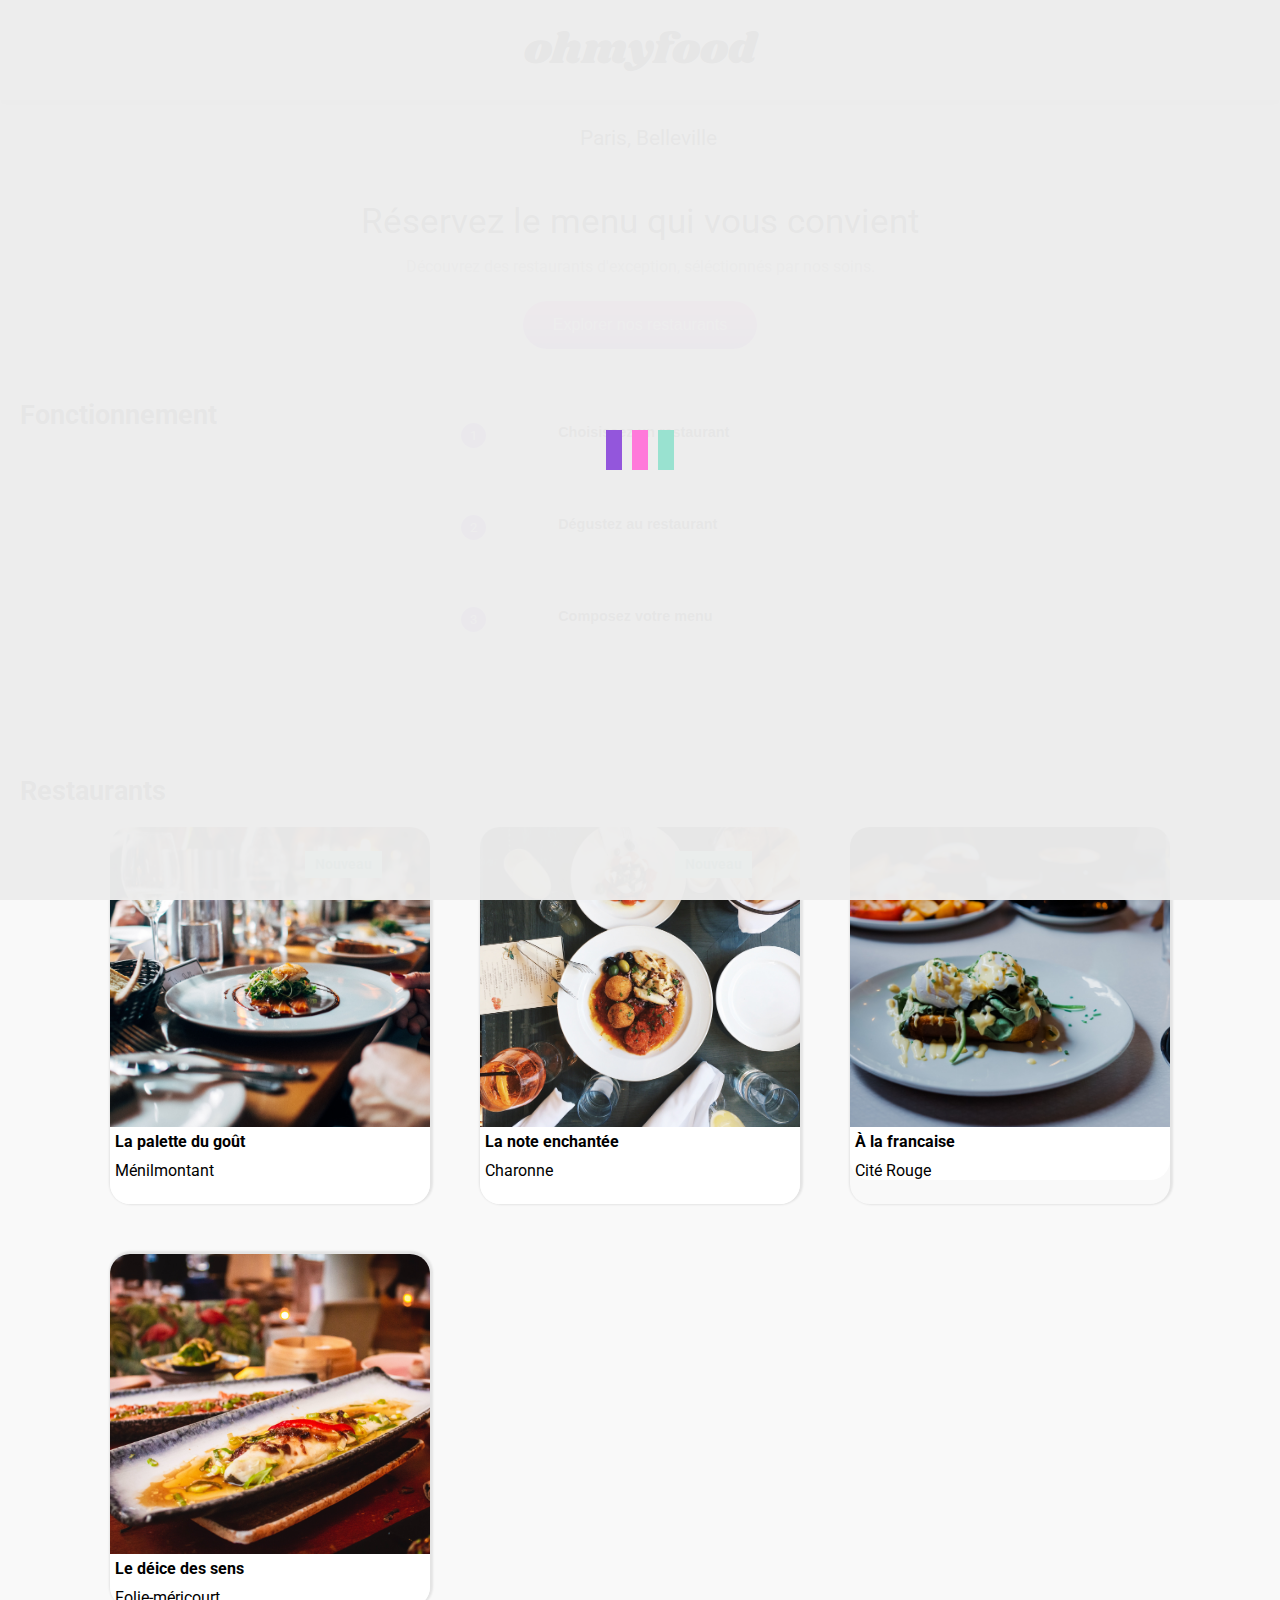
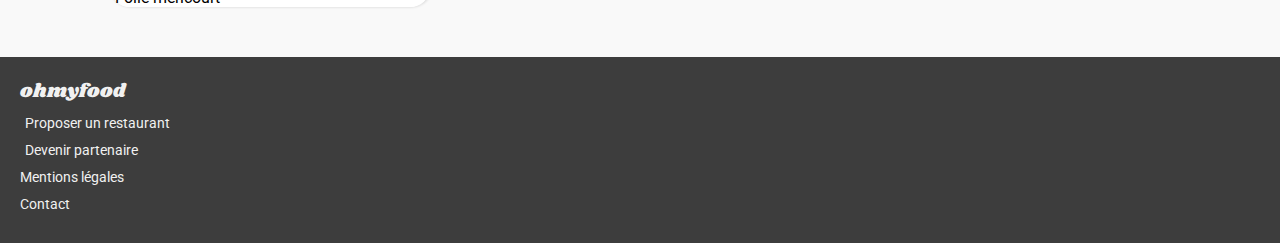
<file: index.html>
<!DOCTYPE html>
<html lang="fr">

<head>
    <meta charset="UTF-8">
    <meta http-equiv="X-UA-Compatible" content="IE=edge">
    <meta name="viewport" content="width=device-width, initial-scale=1.0">
    <!-- css -->
    <link rel="stylesheet" href="style.css">
    <!-- fonts -->
    <link rel="preconnect" href="https://fonts.gstatic.com">
    <link href="https://fonts.googleapis.com/css2?family=Shrikhand&display=swap" rel="stylesheet">
    <link rel="preconnect" href="https://fonts.gstatic.com">
    <link href="https://fonts.googleapis.com/css2?family=Roboto&display=swap" rel="stylesheet">
    <!-- icones -->
    <link rel="stylesheet" href="https://cdnjs.cloudflare.com/ajax/libs/font-awesome/5.15.3/css/all.min.css"
        integrity="sha512-iBBXm8fW90+nuLcSKlbmrPcLa0OT92xO1BIsZ+ywDWZCvqsWgccV3gFoRBv0z+8dLJgyAHIhR35VZc2oM/gI1w=="
        crossorigin="anonymous" />
    <title>Document</title>
</head>

<body>
    <!-- loader -->
    <div class="lds"><div></div><div></div><div></div></div>            <!-- header -->
    <header class="header">
        <h1 class="header__titre">ohmyfood</h1>
    </header>
    <!-- localisation utilisateur -->
    <div class="localisation">
        <strong class="localisation__texte">Paris, Belleville</strong>
    </div>
    <!-- main -->
    <main class="main">
        <!-- section infos site -->
        <section class="info">
            <!-- article presentation -->
            <div class="info-explorer">
                <h2 class="info-explorer__titre">Réservez le menu qui vous convient</h2>
                <p class="info-explorer__texte">Découvrez des restaurants d'exception, séléctionnés par nos soins.</p>
                <button class="info-explorer__bouton">Explorer nos restaurants</button>
            </div>
            <!-- article fonctionnement -->
            <article class="info-fonctionnement">
                <h3 class="info-fonctionnement__titre">Fonctionnement</h3>
                <ul class="info-fonctionnement-liste">
                    <li class="info-fonctionnement-liste-item"><button
                            class="info-fonctionnement-liste-item__button info-fonctionnement-liste-item__button--f3cd">Choisissez
                            un restaurant</button>
                        <div class="info-fonctionnement-liste-item__numero">1</div>
                    </li>
                    <li class="info-fonctionnement-liste-item"><button
                            class="info-fonctionnement-liste-item__button info-fonctionnement-liste-item__button--f0ca">Dégustez
                            au restaurant</button>
                        <div class="info-fonctionnement-liste-item__numero">2</div>
                    </li>
                    <li class="info-fonctionnement-liste-item"><button
                            class="info-fonctionnement-liste-item__button info-fonctionnement-liste-item__button--f54e">Composez
                            votre menu</button>
                        <div class="info-fonctionnement-liste-item__numero">3</div>
                    </li>
                </ul>
            </article>
        </section>
        <!-- section restaurants -->
        <section class="restaurants">
            <h3 class="restaurants__titre">Restaurants</h3>
            <article class="restaurants-grille">
                <a href="html/la-palette-du-gout.html">
                    <figure class="restaurants-grille-carte">
                        <img class="restaurants-grille-carte__image"
                            src="./ressources/images/restaurants/jay-wennington-N_Y88TWmGwA-unsplash.jpg"
                            alt="photo du restaurant La palette du goût">
                        <figcaption class="restaurants-grille-carte-info">
                            <h4 class="restaurants-grille-carte-info__titre">La palette du goût</h4>
                            <p class="restaurants-grille-carte-info__quartier">Ménilmontant</p>
                            <i class="restaurants-grille-carte-info__coeur far fa-heart"></i>
                            <strong class="restaurants-grille-carte-info__nouveau">Nouveau</strong>
                        </figcaption>
                    </figure>
                </a>

                <a href="html/la-note-enchantee.html">
                    <figure class="restaurants-grille-carte">
                        <img class="restaurants-grille-carte__image"
                            src="./ressources/images/restaurants/stil-u2Lp8tXIcjw-unsplash.jpg"
                            alt="photo du restaurant La note enchantée">
                        <figcaption class="restaurants-grille-carte-info">
                            <h4 class="restaurants-grille-carte-info__titre">La note enchantée</h4>
                            <p class="restaurants-grille-carte-info__quartier">Charonne</p>
                            <i class="restaurants-grille-carte-info__coeur far fa-heart"></i>
                            <strong class="restaurants-grille-carte-info__nouveau">Nouveau</strong>
                        </figcaption>
                    </figure>
                </a>

                <a href="html/a-la-francaise.html">
                    <figure class="restaurants-grille-carte">
                        <img class="restaurants-grille-carte__image"
                            src="./ressources/images/restaurants/toa-heftiba-DQKerTsQwi0-unsplash.jpg"
                            alt="photo du restaurant A la francaise">
                        <figcaption class="restaurants-grille-carte-info">
                            <h4 class="restaurants-grille-carte-info__titre">À la francaise</h4>
                            <p class="restaurants-grille-carte-info__quartier">Cité Rouge</p>
                            <i class="restaurants-grille-carte-info__coeur far fa-heart"></i>
                        </figcaption>
                    </figure>
                </a>

                <a href="html/le-delice-des-sens.html">
                    <figure class="restaurants-grille-carte">
                        <img class="restaurants-grille-carte__image"
                            src="./ressources/images/restaurants/louis-hansel-shotsoflouis-qNBGVyOCY8Q-unsplash.jpg"
                            alt="photo du restaurant Le déice des sens">
                        <figcaption class="restaurants-grille-carte-info">
                            <h4 class="restaurants-grille-carte-info__titre">Le déice des sens</h4>
                            <p class="restaurants-grille-carte-info__quartier">Folie-méricourt</p>
                            <i class="restaurants-grille-carte-info__coeur far fa-heart"></i>
                        </figcaption>
                    </figure>
                </a>

            </article>
        </section>
    </main>

    <!-- footer -->
    <footer class="footer">
        <article class="footer-article">
            <h5 class="footer-article__titre">
                ohmyfood
            </h5>
            <ul class="footer-article-liste">
                <li class="footer-article-liste__item"> <i class="fas fa-utensils"></i>
                    <a href="#"> Proposer un restaurant
                    </a>
                </li>
                <li class="footer-article-liste__item"> <i class="fas fa-hands-helping"></i>
                    <a href="#"> Devenir partenaire</a>

                </li>
                <li class="footer-article-liste__item"><a href="#">Mentions légales</a></li>
                <li class="footer-article-liste__item"><a href="mailto:rimkavh@hotmail.com">Contact</a></li>
            </ul>
        </article>
    </footer>
</body>

</html>
</file>
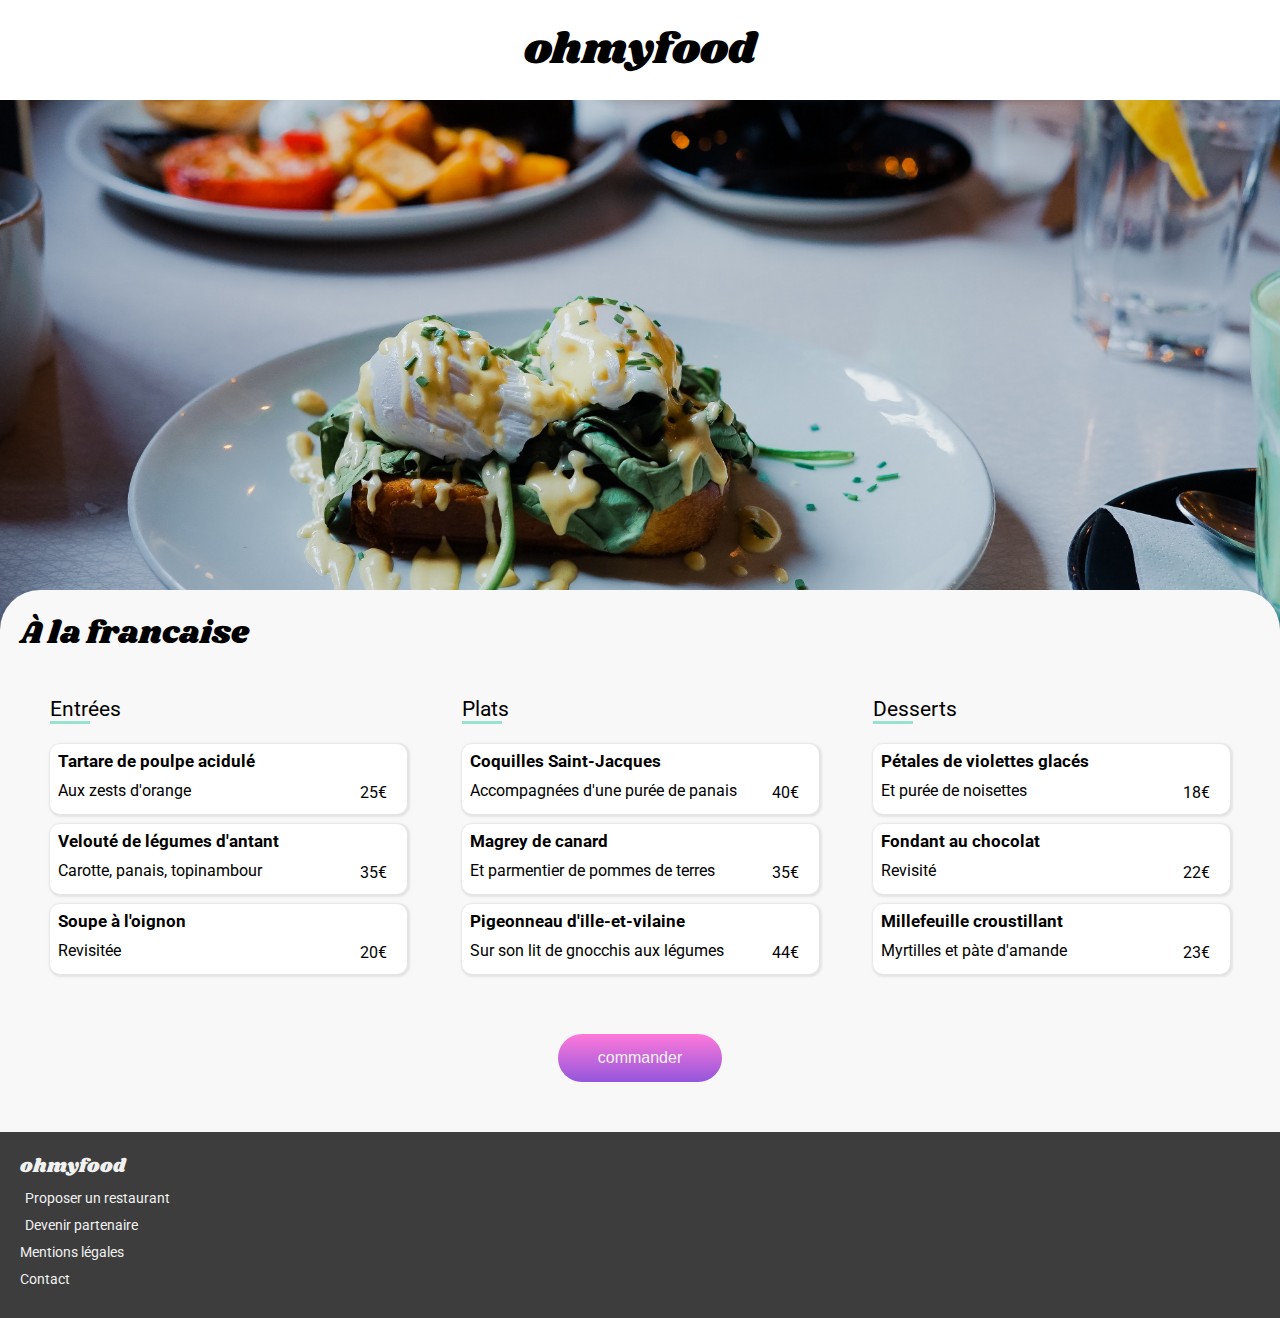
<file: html/a-la-francaise.html>
<!DOCTYPE html>
<html lang="fr">
<head>
    <meta charset="UTF-8">
    <meta http-equiv="X-UA-Compatible" content="IE=edge">
    <meta name="viewport" content="width=device-width, initial-scale=1.0">
      <!-- css -->
      <link rel="stylesheet" href="../style.css">
      <!-- fonts -->
      <link rel="preconnect" href="https://fonts.gstatic.com">
      <link href="https://fonts.googleapis.com/css2?family=Shrikhand&display=swap" rel="stylesheet">
      <link rel="preconnect" href="https://fonts.gstatic.com">
      <link href="https://fonts.googleapis.com/css2?family=Roboto&display=swap" rel="stylesheet">
      <!-- icones -->
      <link rel="stylesheet" href="https://cdnjs.cloudflare.com/ajax/libs/font-awesome/5.15.3/css/all.min.css"
          integrity="sha512-iBBXm8fW90+nuLcSKlbmrPcLa0OT92xO1BIsZ+ywDWZCvqsWgccV3gFoRBv0z+8dLJgyAHIhR35VZc2oM/gI1w=="
          crossorigin="anonymous" />
    <title>A la Francaise</title>
</head>
<body>
    <!-- header -->
    <header class="header">
        <a href="../index.html" class="header__retour"><i class="fas fa-arrow-left"></i></a>
        <h1 class="header__titre">ohmyfood</h1>
    </header>
    <!-- image top -->
    <figure class="image-top">
        <img src="../ressources/images/restaurants/toa-heftiba-DQKerTsQwi0-unsplash.jpg" alt="" class="image-top__image">
    </figure>

    <!-- main -->
    <main class="main main-carte">
        <section class="carte">
            <header class="carte-header">
                <h2 class="carte-header__titre">
                    À la francaise
                </h2>
                <i class="carte-header__coeur far fa-heart"></i>
            </header>
            <div class="carte-container">
                <article class="carte-article">
                    <h3 class="carte-article__titre">Entrées</h3>
                    <ul class="carte-article-liste">
                        <li class="carte-article-liste__item carte-article-liste__item--1">
                        <div class="carte-liste-item-info">
                                <p class="carte-liste-item-info__titre">Tartare de poulpe acidulé</p>
                                <p class="carte-liste-item-info__description">Aux zests d'orange</p>
                            </div>
                            <div class="carte-liste-item-info-prix">25€</div>
                            <div class="carte-liste-item-info-check">
                                <i class="fas fa-check-circle"></i>
                            </div>
                        </li>
                        <li class="carte-article-liste__item carte-article-liste__item--2">
                        <div class="carte-liste-item-info">
                                <p class="carte-liste-item-info__titre">Velouté de légumes d'antant</p>
                                <p class="carte-liste-item-info__description">Carotte, panais, topinambour</p>
                            </div>
                            <div class="carte-liste-item-info-prix">35€</div>
                            <div class="carte-liste-item-info-check">
                                <i class="fas fa-check-circle"></i>
                            </div>
                        </li>
                        <li class="carte-article-liste__item carte-article-liste__item--3">
                        <div class="carte-liste-item-info">
                                <p class="carte-liste-item-info__titre">Soupe à l'oignon</p>
                                <p class="carte-liste-item-info__description">Revisitée</p>
                            </div>
                            <div class="carte-liste-item-info-prix">20€</div>
                            <div class="carte-liste-item-info-check">
                                <i class="fas fa-check-circle"></i>
                            </div>
                        </li>
                    </ul>
                </article>
                <article class="carte-article">
                    <h3 class="carte-article__titre">Plats</h3>
                    <ul class="carte-article-liste">
                        <li class="carte-article-liste__item carte-article-liste__item--4">
                        <div class="carte-liste-item-info">
                                <p class="carte-liste-item-info__titre">Coquilles Saint-Jacques</p>
                                <p class="carte-liste-item-info__description">Accompagnées d'une purée de panais</p>
                            </div>
                            <div class="carte-liste-item-info-prix">40€</div>
                            <div class="carte-liste-item-info-check">
                                <i class="fas fa-check-circle"></i>
                            </div>
                        </li>
                        <li class="carte-article-liste__item carte-article-liste__item--5">
                        <div class="carte-liste-item-info">
                                <p class="carte-liste-item-info__titre">Magrey de canard</p>
                                <p class="carte-liste-item-info__description">Et parmentier de pommes de terres</p>
                            </div>
                            <div class="carte-liste-item-info-prix">35€</div>
                            <div class="carte-liste-item-info-check">
                                <i class="fas fa-check-circle"></i>
                            </div>
                        </li>
                        <li class="carte-article-liste__item carte-article-liste__item--6">
                        <div class="carte-liste-item-info">
                                <p class="carte-liste-item-info__titre">Pigeonneau d'ille-et-vilaine</p>
                                <p class="carte-liste-item-info__description">Sur son lit de gnocchis aux légumes</p>
                            </div>
                            <div class="carte-liste-item-info-prix">44€</div>
                            <div class="carte-liste-item-info-check">
                                <i class="fas fa-check-circle"></i>
                            </div>
                        </li>
                    </ul>
                </article>
                <article class="carte-article">
                    <h3 class="carte-article__titre">Desserts</h3>
                    <ul class="carte-article-liste">
                        <li class="carte-article-liste__item carte-article-liste__item--7">
                        <div class="carte-liste-item-info">
                                <p class="carte-liste-item-info__titre">Pétales de violettes glacés</p>
                                <p class="carte-liste-item-info__description">Et purée de noisettes</p>
                            </div>
                            <div class="carte-liste-item-info-prix">18€</div>
                            <div class="carte-liste-item-info-check">
                                <i class="fas fa-check-circle"></i>
                            </div>
                        </li>
                        <li class="carte-article-liste__item carte-article-liste__item--8">
                        <div class="carte-liste-item-info">
                                <p class="carte-liste-item-info__titre">Fondant au chocolat</p>
                                <p class="carte-liste-item-info__description">Revisité</p>
                            </div>
                            <div class="carte-liste-item-info-prix">22€</div>
                            <div class="carte-liste-item-info-check">
                                <i class="fas fa-check-circle"></i>
                            </div>
                        </li>
                        <li class="carte-article-liste__item carte-article-liste__item--9">
                        <div class="carte-liste-item-info">
                                <p class="carte-liste-item-info__titre">Millefeuille croustillant</p>
                                <p class="carte-liste-item-info__description">Myrtilles et pàte d'amande</p>
                            </div>
                            <div class="carte-liste-item-info-prix">23€</div>
                            <div class="carte-liste-item-info-check">
                                <i class="fas fa-check-circle"></i>
                            </div>
                        </li>
                    </ul>
                </article>
            </div>
             <!-- bouton commander -->
             <div class="carte-commander">
                <button class="carte-commander__button">commander</button>
            </div>
        </section>
    </main>

      <!-- footer -->
      <footer class="footer">
        <article class="footer-article">
            <h5 class="footer-article__titre">
                ohmyfood
            </h5>
            <ul class="footer-article-liste">
                <li class="footer-article-liste__item"> <i class="fas fa-utensils"></i>
                    <a href="#"> Proposer un restaurant
                    </a>
                </li>
                <li class="footer-article-liste__item"> <i class="fas fa-hands-helping"></i>
                    <a href="#"> Devenir partenaire</a>

                </li>
                <li class="footer-article-liste__item"><a href="#">Mentions légales</a></li>
                <li class="footer-article-liste__item"><a href="mailto:rimkavh@hotmail.com">Contact</a></li>
            </ul>
        </article>
    </footer>
    
</body>
</html>
</file>
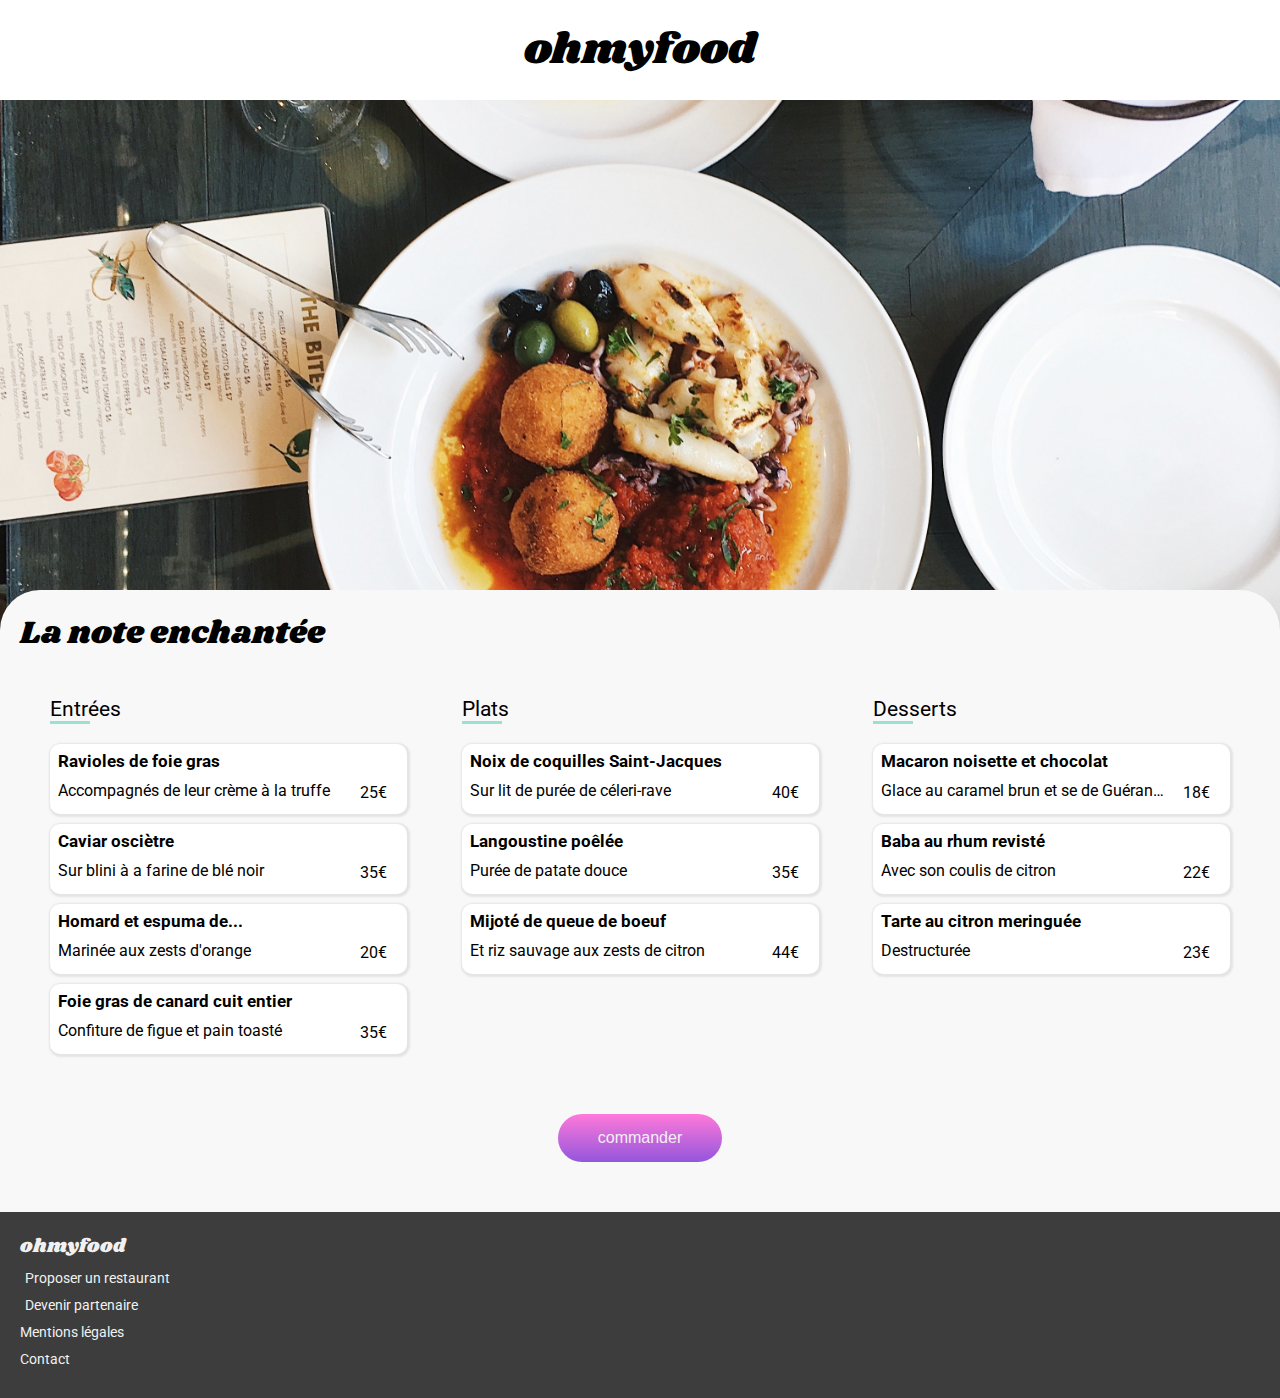
<file: html/la-note-enchantee.html>
<!DOCTYPE html>
<html lang="fr">
<head>
    <meta charset="UTF-8">
    <meta http-equiv="X-UA-Compatible" content="IE=edge">
    <meta name="viewport" content="width=device-width, initial-scale=1.0">
      <!-- css -->
      <link rel="stylesheet" href="../style.css">
      <!-- fonts -->
      <link rel="preconnect" href="https://fonts.gstatic.com">
      <link href="https://fonts.googleapis.com/css2?family=Shrikhand&display=swap" rel="stylesheet">
      <link rel="preconnect" href="https://fonts.gstatic.com">
      <link href="https://fonts.googleapis.com/css2?family=Roboto&display=swap" rel="stylesheet">
      <!-- icones -->
      <link rel="stylesheet" href="https://cdnjs.cloudflare.com/ajax/libs/font-awesome/5.15.3/css/all.min.css"
          integrity="sha512-iBBXm8fW90+nuLcSKlbmrPcLa0OT92xO1BIsZ+ywDWZCvqsWgccV3gFoRBv0z+8dLJgyAHIhR35VZc2oM/gI1w=="
          crossorigin="anonymous" />
    <title>Document</title>
</head>
<body>
        <!-- header -->
        <header class="header">
            <a href="../index.html" class="header__retour"><i class="fas fa-arrow-left"></i></a>
            <h1 class="header__titre">ohmyfood</h1>
        </header>
    <!-- image top -->
    <figure class="image-top">
        <img src="../ressources/images/restaurants/stil-u2Lp8tXIcjw-unsplash.jpg" alt="image d'un plat du restaurant la note enchantée" class="image-top__image">
    </figure>

    <!-- main -->
    <main class="main main-carte">
        <section class="carte">
            <header class="carte-header">
                <h2 class="carte-header__titre">
                    La note enchantée
                </h2>
                <i class="carte-header__coeur far fa-heart"></i>
            </header>
            <div class="carte-container">
                <article class="carte-article">
                    <h3 class="carte-article__titre">Entrées</h3>
                    <ul class="carte-article-liste">
                        <li class="carte-article-liste__item carte-article-liste__item--1">
                        <div class="carte-liste-item-info">
                                <p class="carte-liste-item-info__titre">Ravioles de foie gras</p>
                                <p class="carte-liste-item-info__description">Accompagnés de leur crème à la truffe</p>
                            </div>
                            <div class="carte-liste-item-info-prix">25€</div>
                            <div class="carte-liste-item-info-check">
                                <i class="fas fa-check-circle"></i>
                            </div>
                        </li>
                        <li class="carte-article-liste__item carte-article-liste__item--2">
                        <div class="carte-liste-item-info">
                                <p class="carte-liste-item-info__titre">Caviar osciètre</p>
                                <p class="carte-liste-item-info__description">Sur blini à a farine de blé noir</p>
                            </div>
                            <div class="carte-liste-item-info-prix">35€</div>
                            <div class="carte-liste-item-info-check">
                                <i class="fas fa-check-circle"></i>
                            </div>
                        </li>
                        <li class="carte-article-liste__item carte-article-liste__item--3">
                        <div class="carte-liste-item-info">
                                <p class="carte-liste-item-info__titre">Homard et espuma de...</p>
                                <p class="carte-liste-item-info__description">Marinée aux zests d'orange</p>
                            </div>
                            <div class="carte-liste-item-info-prix">20€</div>
                            <div class="carte-liste-item-info-check">
                                <i class="fas fa-check-circle"></i>
                            </div>
                        </li>
                        <li class="carte-article-liste__item carte-article-liste__item--4">
                        <div class="carte-liste-item-info">
                                <p class="carte-liste-item-info__titre">Foie gras de canard cuit entier</p>
                                <p class="carte-liste-item-info__description">Confiture de figue et pain toasté</p>
                            </div>
                            <div class="carte-liste-item-info-prix">35€</div>
                            <div class="carte-liste-item-info-check">
                                <i class="fas fa-check-circle"></i>
                            </div>
                        </li>
                    </ul>
                </article>
                <article class="carte-article">
                    <h3 class="carte-article__titre">Plats</h3>
                    <ul class="carte-article-liste">
                        <li class="carte-article-liste__item carte-article-liste__item--5">
                        <div class="carte-liste-item-info">
                                <p class="carte-liste-item-info__titre">Noix de coquilles Saint-Jacques</p>
                                <p class="carte-liste-item-info__description">Sur lit de purée de céleri-rave</p>
                            </div>
                            <div class="carte-liste-item-info-prix">40€</div>
                            <div class="carte-liste-item-info-check">
                                <i class="fas fa-check-circle"></i>
                            </div>
                        </li>
                        <li class="carte-article-liste__item carte-article-liste__item--6">
                        <div class="carte-liste-item-info">
                                <p class="carte-liste-item-info__titre">Langoustine poêlée</p>
                                <p class="carte-liste-item-info__description">Purée de patate douce</p>
                            </div>
                            <div class="carte-liste-item-info-prix">35€</div>
                            <div class="carte-liste-item-info-check">
                                <i class="fas fa-check-circle"></i>
                            </div>
                        </li>
                        <li class="carte-article-liste__item carte-article-liste__item--7">
                        <div class="carte-liste-item-info">
                                <p class="carte-liste-item-info__titre">Mijoté de queue de boeuf</p>
                                <p class="carte-liste-item-info__description">Et riz sauvage aux zests de citron</p>
                            </div>
                            <div class="carte-liste-item-info-prix">44€</div>
                            <div class="carte-liste-item-info-check">
                                <i class="fas fa-check-circle"></i>
                            </div>
                        </li>
                    </ul>
                </article>
                <article class="carte-article">
                    <h3 class="carte-article__titre">Desserts</h3>
                    <ul class="carte-article-liste">
                        <li class="carte-article-liste__item carte-article-liste__item--8">
                        <div class="carte-liste-item-info">
                                <p class="carte-liste-item-info__titre">Macaron noisette et chocolat</p>
                                <p class="carte-liste-item-info__description">Glace au caramel brun et se de Guérande</p>
                            </div>
                            <div class="carte-liste-item-info-prix">18€</div>
                            <div class="carte-liste-item-info-check">
                                <i class="fas fa-check-circle"></i>
                            </div>
                        </li>
                        <li class="carte-article-liste__item carte-article-liste__item--9">
                        <div class="carte-liste-item-info">
                                <p class="carte-liste-item-info__titre">Baba au rhum revisté</p>
                                <p class="carte-liste-item-info__description">Avec son coulis de citron</p>
                            </div>
                            <div class="carte-liste-item-info-prix">22€</div>
                            <div class="carte-liste-item-info-check">
                                <i class="fas fa-check-circle"></i>
                            </div>
                        </li>
                        <li class="carte-article-liste__item carte-article-liste__item--10">
                        <div class="carte-liste-item-info">
                                <p class="carte-liste-item-info__titre">Tarte au citron meringuée</p>
                                <p class="carte-liste-item-info__description">Destructurée</p>
                            </div>
                            <div class="carte-liste-item-info-prix">23€</div>
                            <div class="carte-liste-item-info-check">
                                <i class="fas fa-check-circle"></i>
                            </div>
                        </li>
                    </ul>
                </article>
            </div>
            <!-- bouton commander -->
            <div class="carte-commander">
                <button class="carte-commander__button">commander</button>
            </div>
           
        </section>
    </main>
          <!-- footer -->
    <footer class="footer">
        <article class="footer-article">
            <h5 class="footer-article__titre">
                ohmyfood
            </h5>
            <ul class="footer-article-liste">
                <li class="footer-article-liste__item"> <i class="fas fa-utensils"></i>
                    <a href="#"> Proposer un restaurant
                    </a>
                </li>
                <li class="footer-article-liste__item"> <i class="fas fa-hands-helping"></i>
                    <a href="#"> Devenir partenaire</a>

                </li>
                <li class="footer-article-liste__item"><a href="#">Mentions légales</a></li>
                <li class="footer-article-liste__item"><a href="mailto:rimkavh@hotmail.com">Contact</a></li>
            </ul>
        </article>
    </footer>
</body>
</html>
</file>
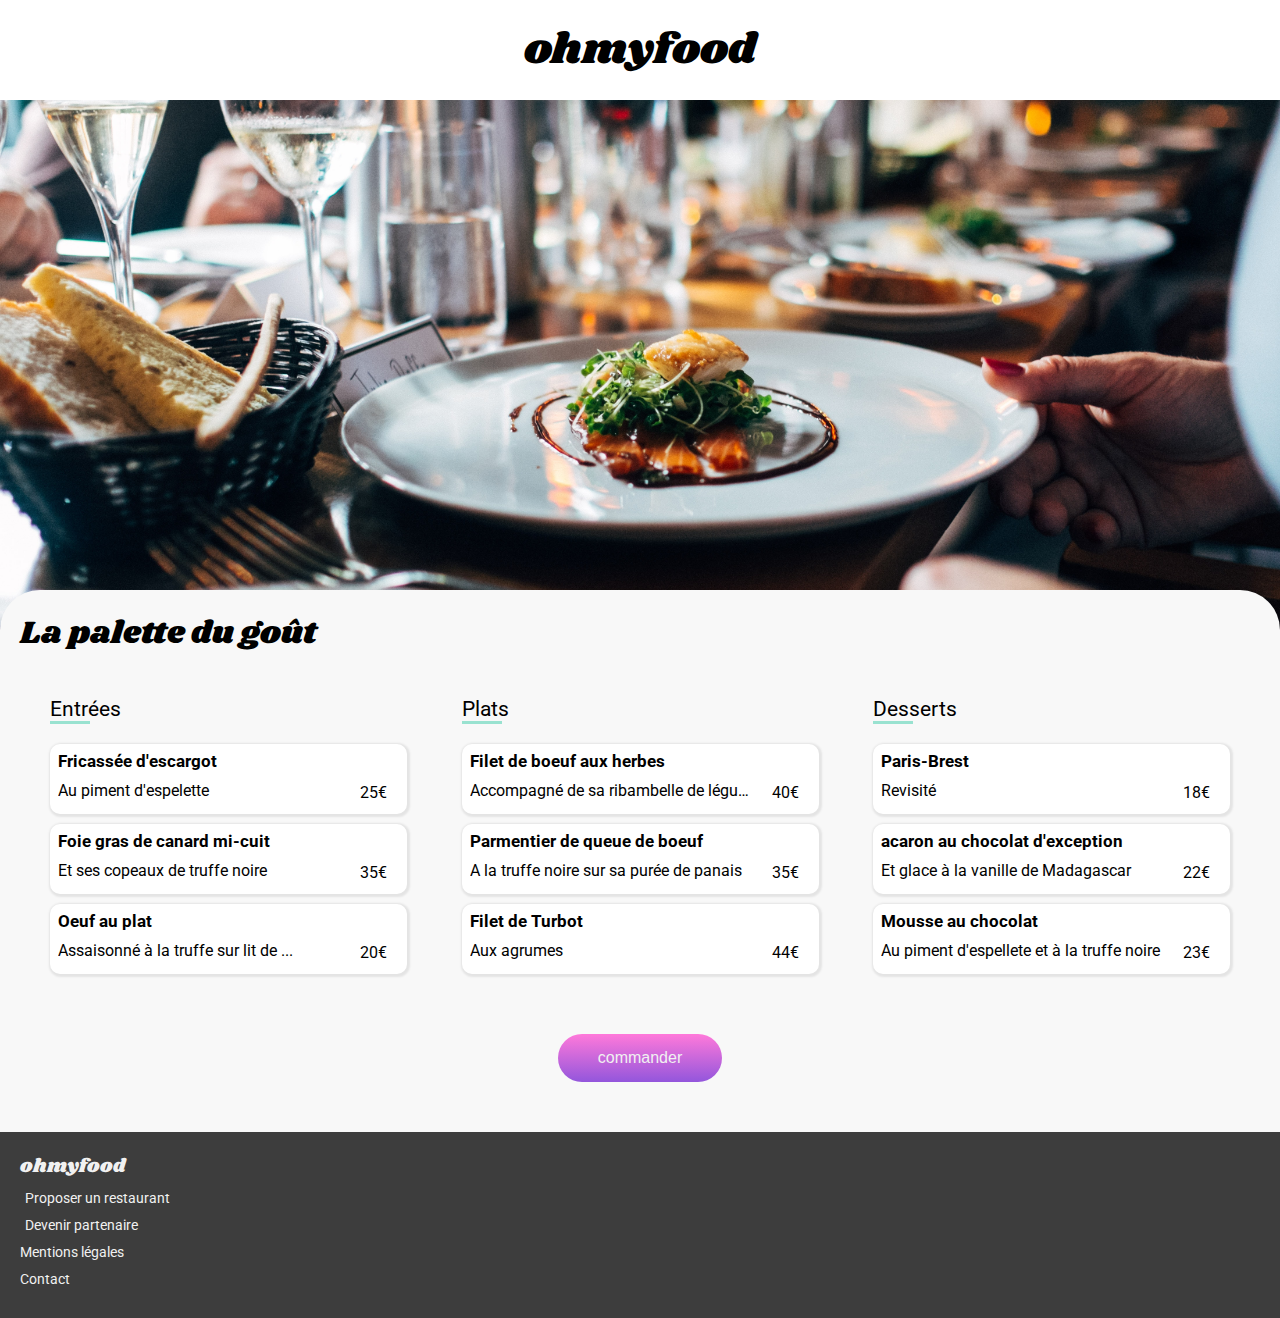
<file: html/la-palette-du-gout.html>
<!DOCTYPE html>
<html lang="fr">
<head>
    <meta charset="UTF-8">
    <meta http-equiv="X-UA-Compatible" content="IE=edge">
    <meta name="viewport" content="width=device-width, initial-scale=1.0">
      <!-- css -->
      <link rel="stylesheet" href="../style.css">
      <!-- fonts -->
      <link rel="preconnect" href="https://fonts.gstatic.com">
      <link href="https://fonts.googleapis.com/css2?family=Shrikhand&display=swap" rel="stylesheet">
      <link rel="preconnect" href="https://fonts.gstatic.com">
      <link href="https://fonts.googleapis.com/css2?family=Roboto&display=swap" rel="stylesheet">
      <!-- icones -->
      <link rel="stylesheet" href="https://cdnjs.cloudflare.com/ajax/libs/font-awesome/5.15.3/css/all.min.css"
          integrity="sha512-iBBXm8fW90+nuLcSKlbmrPcLa0OT92xO1BIsZ+ywDWZCvqsWgccV3gFoRBv0z+8dLJgyAHIhR35VZc2oM/gI1w=="
          crossorigin="anonymous" />
    <title>La palette du goût</title>
</head>
<body>
        <!-- header -->
        <header class="header">
            <a href="../index.html" class="header__retour"><i class="fas fa-arrow-left"></i></a>
            <h1 class="header__titre">ohmyfood</h1>
        </header>
    <!-- image top -->
    <figure class="image-top">
        <img src="../ressources/images/restaurants/jay-wennington-N_Y88TWmGwA-unsplash.jpg" alt="image d'un plat du restaurant la palette du goût" class="image-top__image">
    </figure>

    <!-- main -->
    <main class="main main-carte">
        <section class="carte">
            <header class="carte-header">
                <h2 class="carte-header__titre">
                    La palette du goût
                </h2>
                <i class="carte-header__coeur far fa-heart"></i>
            </header>
            <div class="carte-container">
                <article class="carte-article">
                    <h3 class="carte-article__titre">Entrées</h3>
                    <ul class="carte-article-liste">
                        <li class="carte-article-liste__item carte-article-liste__item--1">
                        <div class="carte-liste-item-info">
                                <p class="carte-liste-item-info__titre">Fricassée d'escargot</p>
                                <p class="carte-liste-item-info__description">Au piment d'espelette</p>
                            </div>
                            <div class="carte-liste-item-info-prix">25€</div>
                            <div class="carte-liste-item-info-check">
                                <i class="fas fa-check-circle"></i>
                            </div>
                        </li>
                        <li class="carte-article-liste__item carte-article-liste__item--2">
                        <div class="carte-liste-item-info">
                                <p class="carte-liste-item-info__titre">Foie gras de canard mi-cuit</p>
                                <p class="carte-liste-item-info__description">Et ses copeaux de truffe noire</p>
                            </div>
                            <div class="carte-liste-item-info-prix">35€</div>
                            <div class="carte-liste-item-info-check">
                                <i class="fas fa-check-circle"></i>
                            </div>
                        </li>
                        <li class="carte-article-liste__item carte-article-liste__item--3">
                        <div class="carte-liste-item-info">
                                <p class="carte-liste-item-info__titre">Oeuf au plat</p>
                                <p class="carte-liste-item-info__description">Assaisonné à la truffe sur lit de ...</p>
                            </div>
                            <div class="carte-liste-item-info-prix">20€</div>
                            <div class="carte-liste-item-info-check">
                                <i class="fas fa-check-circle"></i>
                            </div>
                        </li>
                    </ul>
                </article>
                <article class="carte-article">
                    <h3 class="carte-article__titre">Plats</h3>
                    <ul class="carte-article-liste">
                        <li class="carte-article-liste__item carte-article-liste__item--4">
                        <div class="carte-liste-item-info">
                                <p class="carte-liste-item-info__titre">Filet de boeuf aux herbes</p>
                                <p class="carte-liste-item-info__description">Accompagné de sa ribambelle de légumes</p>
                            </div>
                            <div class="carte-liste-item-info-prix">40€</div>
                            <div class="carte-liste-item-info-check">
                                <i class="fas fa-check-circle"></i>
                            </div>
                        </li>
                        <li class="carte-article-liste__item carte-article-liste__item--5">
                        <div class="carte-liste-item-info">
                                <p class="carte-liste-item-info__titre">Parmentier de queue de boeuf</p>
                                <p class="carte-liste-item-info__description">A la truffe noire sur sa purée de panais</p>
                            </div>
                            <div class="carte-liste-item-info-prix">35€</div>
                            <div class="carte-liste-item-info-check">
                                <i class="fas fa-check-circle"></i>
                            </div>
                        </li>
                        <li class="carte-article-liste__item carte-article-liste__item--6">
                        <div class="carte-liste-item-info">
                                <p class="carte-liste-item-info__titre">Filet de Turbot</p>
                                <p class="carte-liste-item-info__description">Aux agrumes</p>
                            </div>
                            <div class="carte-liste-item-info-prix">44€</div>
                            <div class="carte-liste-item-info-check">
                                <i class="fas fa-check-circle"></i>
                            </div>
                        </li>
                    </ul>
                </article>
                <article class="carte-article">
                    <h3 class="carte-article__titre">Desserts</h3>
                    <ul class="carte-article-liste">
                        <li class="carte-article-liste__item carte-article-liste__item--7">
                        <div class="carte-liste-item-info">
                                <p class="carte-liste-item-info__titre">Paris-Brest</p>
                                <p class="carte-liste-item-info__description">Revisité</p>
                            </div>
                            <div class="carte-liste-item-info-prix">18€</div>
                            <div class="carte-liste-item-info-check">
                                <i class="fas fa-check-circle"></i>
                            </div>
                        </li>
                        <li class="carte-article-liste__item carte-article-liste__item--8">
                        <div class="carte-liste-item-info">
                                <p class="carte-liste-item-info__titre">acaron au chocolat d'exception</p>
                                <p class="carte-liste-item-info__description">Et glace à la vanille de Madagascar</p>
                            </div>
                            <div class="carte-liste-item-info-prix">22€</div>
                            <div class="carte-liste-item-info-check">
                                <i class="fas fa-check-circle"></i>
                            </div>
                        </li>
                        <li class="carte-article-liste__item carte-article-liste__item--9">
                        <div class="carte-liste-item-info">
                                <p class="carte-liste-item-info__titre">Mousse au chocolat</p>
                                <p class="carte-liste-item-info__description">Au piment d'espellete et à la truffe noire</p>
                            </div>
                            <div class="carte-liste-item-info-prix">23€</div>
                            <div class="carte-liste-item-info-check">
                                <i class="fas fa-check-circle"></i>
                            </div>
                        </li>
                    </ul>
                </article>
            </div>
             <!-- bouton commander -->
             <div class="carte-commander">
                <button class="carte-commander__button">commander</button>
            </div>
        </section>
    </main>

          <!-- footer -->
    <footer class="footer">
        <article class="footer-article">
            <h5 class="footer-article__titre">
                ohmyfood
            </h5>
            <ul class="footer-article-liste">
                <li class="footer-article-liste__item"> <i class="fas fa-utensils"></i>
                    <a href="#"> Proposer un restaurant
                    </a>
                </li>
                <li class="footer-article-liste__item"> <i class="fas fa-hands-helping"></i>
                    <a href="#"> Devenir partenaire</a>

                </li>
                <li class="footer-article-liste__item"><a href="#">Mentions légales</a></li>
                <li class="footer-article-liste__item"><a href="mailto:rimkavh@hotmail.com">Contact</a></li>
            </ul>
        </article>
    </footer>
</body>
</html>
</file>
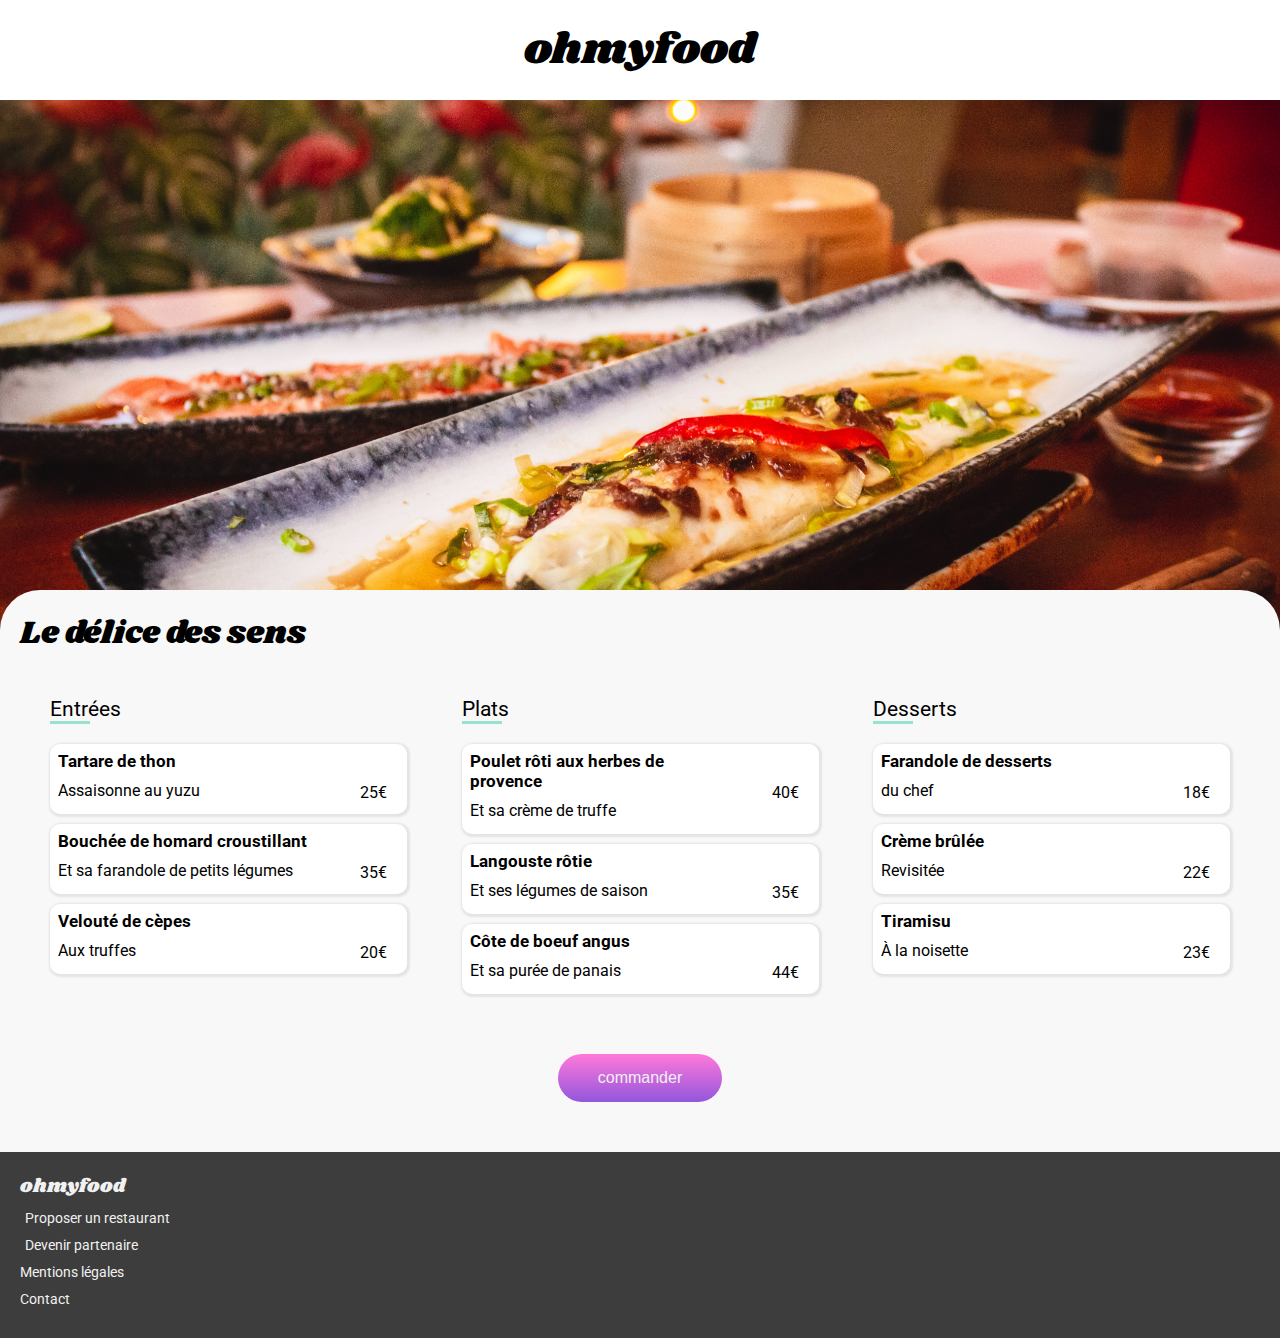
<file: html/le-delice-des-sens.html>
<!DOCTYPE html>
<html lang="fr">
<head>
    <meta charset="UTF-8">
    <meta http-equiv="X-UA-Compatible" content="IE=edge">
    <meta name="viewport" content="width=device-width, initial-scale=1.0">
      <!-- css -->
      <link rel="stylesheet" href="../style.css">
      <!-- fonts -->
      <link rel="preconnect" href="https://fonts.gstatic.com">
      <link href="https://fonts.googleapis.com/css2?family=Shrikhand&display=swap" rel="stylesheet">
      <link rel="preconnect" href="https://fonts.gstatic.com">
      <link href="https://fonts.googleapis.com/css2?family=Roboto&display=swap" rel="stylesheet">
      <!-- icones -->
      <link rel="stylesheet" href="https://cdnjs.cloudflare.com/ajax/libs/font-awesome/5.15.3/css/all.min.css"
          integrity="sha512-iBBXm8fW90+nuLcSKlbmrPcLa0OT92xO1BIsZ+ywDWZCvqsWgccV3gFoRBv0z+8dLJgyAHIhR35VZc2oM/gI1w=="
          crossorigin="anonymous" />
    <title>Document</title>
</head>
<body>
        <!-- header -->
        <header class="header">
            <a href="../index.html" class="header__retour"><i class="fas fa-arrow-left"></i></a>
            <h1 class="header__titre">ohmyfood</h1>
        </header>
    <!-- image top -->
    <figure class="image-top">
        <img src="../ressources/images/restaurants/louis-hansel-shotsoflouis-qNBGVyOCY8Q-unsplash.jpg" alt="image d'un plat du restaurant le délice des sens" class="image-top__image">
    </figure>

    <!-- main -->
    <main class="main main-carte">
        <section class="carte">
            <header class="carte-header">
                <h2 class="carte-header__titre">
                    Le délice des sens
                </h2>
                <i class="carte-header__coeur far fa-heart"></i>
            </header>
            <div class="carte-container">
                <article class="carte-article">
                    <h3 class="carte-article__titre">Entrées</h3>
                    <ul class="carte-article-liste">
                        <li class="carte-article-liste__item carte-article-liste__item--1">
                        <div class="carte-liste-item-info">
                                <p class="carte-liste-item-info__titre">Tartare de thon</p>
                                <p class="carte-liste-item-info__description">Assaisonne au yuzu</p>
                            </div>
                            <div class="carte-liste-item-info-prix">25€</div>
                            <div class="carte-liste-item-info-check">
                                <i class="fas fa-check-circle"></i>
                            </div>
                        </li>
                        <li class="carte-article-liste__item carte-article-liste__item--2">
                        <div class="carte-liste-item-info">
                                <p class="carte-liste-item-info__titre">Bouchée de homard croustillant</p>
                                <p class="carte-liste-item-info__description">Et sa farandole de petits légumes</p>
                            </div>
                            <div class="carte-liste-item-info-prix">35€</div>
                            <div class="carte-liste-item-info-check">
                                <i class="fas fa-check-circle"></i>
                            </div>
                        </li>
                        <li class="carte-article-liste__item carte-article-liste__item--3">
                        <div class="carte-liste-item-info">
                                <p class="carte-liste-item-info__titre">Velouté de cèpes</p>
                                <p class="carte-liste-item-info__description">Aux truffes</p>
                            </div>
                            <div class="carte-liste-item-info-prix">20€</div>
                            <div class="carte-liste-item-info-check">
                                <i class="fas fa-check-circle"></i>
                            </div>
                        </li>
                    </ul>
                </article>
                <article class="carte-article">
                    <h3 class="carte-article__titre">Plats</h3>
                    <ul class="carte-article-liste">
                        <li class="carte-article-liste__item carte-article-liste__item--larger carte-article-liste__item--4">
                        <div class="carte-liste-item-info">
                                <p class="carte-liste-item-info__titre">Poulet rôti aux herbes de <br> provence</p>
                                <p class="carte-liste-item-info__description">Et sa crème de truffe</p>
                            </div>
                            <div class="carte-liste-item-info-prix">40€</div>
                            <div class="carte-liste-item-info-check">
                                <i class="fas fa-check-circle"></i>
                            </div>
                        </li>
                        <li class="carte-article-liste__item  carte-article-liste__item--5">
                        <div class="carte-liste-item-info">
                                <p class="carte-liste-item-info__titre">Langouste rôtie</p>
                                <p class="carte-liste-item-info__description">Et ses légumes de saison</p>
                            </div>
                            <div class="carte-liste-item-info-prix">35€</div>
                            <div class="carte-liste-item-info-check">
                                <i class="fas fa-check-circle"></i>
                            </div>
                        </li>
                        <li class="carte-article-liste__item carte-article-liste__item--6">
                        <div class="carte-liste-item-info">
                                <p class="carte-liste-item-info__titre">Côte de boeuf angus</p>
                                <p class="carte-liste-item-info__description">Et sa purée de panais</p>
                            </div>
                            <div class="carte-liste-item-info-prix">44€</div>
                            <div class="carte-liste-item-info-check">
                                <i class="fas fa-check-circle"></i>
                            </div>
                        </li>
                    </ul>
                </article>
                <article class="carte-article">
                    <h3 class="carte-article__titre">Desserts</h3>
                    <ul class="carte-article-liste">
                        <li class="carte-article-liste__item carte-article-liste__item--7">
                        <div class="carte-liste-item-info">
                                <p class="carte-liste-item-info__titre">Farandole de desserts</p>
                                <p class="carte-liste-item-info__description">du chef</p>
                            </div>
                            <div class="carte-liste-item-info-prix">18€</div>
                            <div class="carte-liste-item-info-check">
                                <i class="fas fa-check-circle"></i>
                            </div>
                        </li>
                        <li class="carte-article-liste__item carte-article-liste__item--8">
                        <div class="carte-liste-item-info">
                                <p class="carte-liste-item-info__titre">Crème brûlée</p>
                                <p class="carte-liste-item-info__description">Revisitée</p>
                            </div>
                            <div class="carte-liste-item-info-prix">22€</div>
                            <div class="carte-liste-item-info-check">
                                <i class="fas fa-check-circle"></i>
                            </div>
                        </li>
                        <li class="carte-article-liste__item carte-article-liste__item--9">
                        <div class="carte-liste-item-info">
                                <p class="carte-liste-item-info__titre">Tiramisu</p>
                                <p class="carte-liste-item-info__description">À la noisette</p>
                            </div>
                            <div class="carte-liste-item-info-prix">23€</div>
                            <div class="carte-liste-item-info-check">
                                <i class="fas fa-check-circle"></i>
                            </div>
                        </li>
                    </ul>
                </article>
            </div>
             <!-- bouton commander -->
             <div class="carte-commander">
                <button class="carte-commander__button">commander</button>
            </div>
        </section>
    </main>
          <!-- footer -->
    <footer class="footer">
        <article class="footer-article">
            <h5 class="footer-article__titre">
                ohmyfood
            </h5>
            <ul class="footer-article-liste">
                <li class="footer-article-liste__item"> <i class="fas fa-utensils"></i>
                    <a href="#"> Proposer un restaurant
                    </a>
                </li>
                <li class="footer-article-liste__item"> <i class="fas fa-hands-helping"></i>
                    <a href="#"> Devenir partenaire</a>

                </li>
                <li class="footer-article-liste__item"><a href="#">Mentions légales</a></li>
                <li class="footer-article-liste__item"><a href="mailto:rimkavh@hotmail.com">Contact</a></li>
            </ul>
        </article>
    </footer>
</body>
</html>
</file>
<file: style.css>
@charset "UTF-8";
/*! minireset.css v0.0.6 | MIT License | github.com/jgthms/minireset.css */
html, body, p, ol, ul, li, dl, dt, dd, blockquote, figure, fieldset, legend, textarea, pre, iframe, hr, h1, h2, h3, h4, h5, h6 {
  margin: 0;
  padding: 0;
}

h1, h2, h3, h4, h5, h6 {
  font-size: 100%;
  font-weight: normal;
}

ul {
  list-style: none;
}

button, input, select {
  margin: 0;
}

html {
  box-sizing: border-box;
}

*, *::before, *::after {
  box-sizing: inherit;
}

img, video {
  height: auto;
  max-width: 100%;
}

iframe {
  border: 0;
}

table {
  border-collapse: collapse;
  border-spacing: 0;
}

td, th {
  padding: 0;
}

/* couleurs du site */
/* fonts */
/* Logo et titres */
/* Texte */
/* header */
.header {
  height: 100px;
  font-size: 2.7em;
  box-shadow: 0 5px 5px rgba(182, 182, 182, 0.75);
}
@media screen and (max-width: 900px) {
  .header {
    font-size: 2.2em;
  }
}
.header__titre {
  font-family: 'Shrikhand', cursive;
}
.header__retour {
  position: absolute;
  left: 30px;
  font-size: 0.7em;
  color: #575757;
}

/* localisation page d'accueil */
.localisation {
  margin-top: 6px;
  padding: 20px 0;
  background-color: #f1f1f1;
  text-align: center;
  font-size: 1.3em;
}
.localisation__texte {
  font-family: Roboto, sans-serif;
  font-weight: normal;
}
.localisation__texte::before {
  content: "";
  font-family: "Font Awesome 5 Free";
  position: relative;
  left: -10px;
  font-weight: bold;
  color: #6e6e6e;
}

/* main */
.main {
  font-family: Roboto, sans-serif;
}

/* section d'infos sur le site */
.info {
  flex-direction: column;
  /* article texte d'intro site */
  /* article fonctionnement */
}
.info-explorer {
  background-color: #f9f9f9;
  text-align: center;
  padding: 30px 30px;
  width: 100%;
}
.info-explorer__titre {
  font-size: 2.2em;
}
.info-explorer__texte {
  color: gray;
  margin: 15px 0 25px 0;
}
.info-explorer__bouton {
  background: linear-gradient(360deg, #9356DC, #FF79DA);
  color: #f1f1f1;
  border: none;
  font-size: 1em;
  padding: 15px 30px;
}
.info-fonctionnement {
  margin-bottom: 50px;
  display: flex;
  width: 100%;
  /* liste boutons fonctionnement */
}
@media screen and (max-width: 900px) {
  .info-fonctionnement {
    flex-direction: column;
  }
}
.info-fonctionnement__titre {
  padding: 20px 0 20px 20px;
  font-size: 1.7em;
  font-weight: bold;
}
.info-fonctionnement-liste {
  display: flex;
  justify-content: center;
  flex-direction: column;
  padding: 20px 0 0 100px;
}
@media screen and (max-width: 900px) {
  .info-fonctionnement-liste {
    align-items: center;
  }
}
@media screen and (max-width: 550px) {
  .info-fonctionnement-liste {
    padding: 0;
  }
}
.info-fonctionnement-liste-item {
  padding-left: 150px;
  width: 100%;
}
@media screen and (max-width: 900px) {
  .info-fonctionnement-liste-item {
    padding-left: 0;
    width: 100%;
  }
}
@media screen and (max-width: 550px) {
  .info-fonctionnement-liste-item {
    width: 90%;
  }
}
.info-fonctionnement-liste-item__button {
  border-radius: 20px;
  border: none;
  cursor: pointer;
  outline: none;
  text-align: start;
  font-weight: bold;
  padding: 25px 80px;
  font-size: 0.9em;
  width: 400px;
  background: #f6f6f6;
  /* tabeau d'icones */
}
.info-fonctionnement-liste-item__button--f3cd::before {
  content: "\f3cd";
  font-family: "Font Awesome 5 Free";
  position: relative;
  left: -20px;
}
.info-fonctionnement-liste-item__button--f0ca::before {
  content: "\f0ca";
  font-family: "Font Awesome 5 Free";
  position: relative;
  left: -20px;
}
.info-fonctionnement-liste-item__button--f54e::before {
  content: "\f54e";
  font-family: "Font Awesome 5 Free";
  position: relative;
  left: -20px;
}
.info-fonctionnement-liste-item__button:hover {
  background: #f5edff;
}
.info-fonctionnement-liste-item__button:hover::before {
  color: #9356DC;
}
@media screen and (max-width: 900px) {
  .info-fonctionnement-liste-item__button {
    padding: 25px 60px;
  }
}
@media screen and (max-width: 550px) {
  .info-fonctionnement-liste-item__button {
    width: 100%;
  }
}

/* section restaurants */
.restaurants {
  background-color: #f9f9f9;
  /* grille pour les cartes des restaurants */
}
.restaurants__titre {
  font-size: 1.7em;
  padding: 50px 0 20px 20px;
  font-weight: bold;
}
.restaurants-grille {
  display: grid;
  grid-template-columns: repeat(auto-fill, 320px);
  gap: 50px;
  justify-content: center;
  padding-bottom: 50px;
  /* carte accueil */
}
@media screen and (max-width: 550px) {
  .restaurants-grille {
    grid-template-columns: 90%;
    gap: 20px;
    grid-template-rows: repeat(auto-fill, auto);
  }
}
.restaurants-grille a {
  text-decoration: none;
  color: black;
}
.restaurants-grille-carte {
  height: 100%;
  display: flex;
  flex-direction: column;
  border-radius: 20px;
  box-shadow: 1px -1px 2px 2px #e4e4e4;
  cursor: pointer;
  /* info cartes restaurants accueil */
}
.restaurants-grille-carte__image {
  height: 300px;
  object-fit: cover;
  border-radius: 20px 20px 0 0;
}
@media screen and (max-width: 450px) {
  .restaurants-grille-carte__image {
    height: 180px;
  }
}
.restaurants-grille-carte-info {
  border-radius: 0px 0px 20px 20px;
  padding: 5px 0 0 5px;
  background-color: #ffffff;
}
.restaurants-grille-carte-info__titre {
  font-weight: bold;
  margin-bottom: 10px;
}
.restaurants-grille-carte-info__coeur {
  top: -28px;
  left: 90%;
  font-size: 1.3em;
}
.restaurants-grille-carte-info__nouveau {
  position: relative;
  top: -330px;
  left: 190px;
  background: #99E2D0;
  color: #139273;
  padding: 5px 10px;
  font-size: 0.9em;
}
@media screen and (max-width: 550px) {
  .restaurants-grille-carte-info__nouveau {
    left: 70%;
  }
}
@media screen and (max-width: 450px) {
  .restaurants-grille-carte-info__nouveau {
    top: -315%;
    left: 63%;
  }
}

/* footer */
.footer {
  background: #3d3d3d;
  color: #f1f1f1;
  padding: 20px 0 20px 20px;
}
.footer-article__titre {
  margin-bottom: 10px;
  font-family: 'Shrikhand', cursive;
  font-size: 1.2em;
}
.footer-article-liste__item {
  padding-bottom: 10px;
  font-size: 0.9em;
  font-family: Roboto, sans-serif;
}
.footer-article-liste__item a {
  text-decoration: none;
  color: #f1f1f1;
}
.footer-article-liste__item i {
  font-size: 0.9em;
  margin-right: 5px;
}

/* style des pages des restaurants */
.main-carte {
  background: #f8f8f8;
}

.image-top {
  height: 60vh;
}
@media screen and (max-width: 900px) {
  .image-top {
    height: 100%;
  }
}
.image-top__image {
  object-fit: cover;
  width: 100%;
  height: 100%;
}
@media screen and (max-width: 900px) {
  .image-top__image {
    object-fit: contain;
  }
}

/* menu du restaurant */
.carte {
  background: #f8f8f8;
  border-radius: 40px 40px 0 0;
  position: relative;
  top: -50px;
  /* header menu */
  /* layout menu */
}
.carte-header {
  padding: 20px 40px 40px 20px;
  display: flex;
  justify-content: space-between;
}
.carte-header__titre {
  font-family: 'Shrikhand', cursive;
  font-size: 2em;
}
@media screen and (max-width: 500px) {
  .carte-header__titre {
    font-size: 1.7em;
  }
}
.carte-header__coeur {
  cursor: pointer;
  font-size: 1.5em;
  width: 0;
  margin-top: 10px;
  margin-left: 5px;
}
.carte-container {
  display: flex;
  justify-content: space-between;
  padding: 0 50px;
}
@media screen and (max-width: 1200px) {
  .carte-container {
    flex-direction: column;
    padding: 0;
    width: 90%;
    margin: auto;
  }
}
.carte-commander {
  margin-top: 50px;
}
.carte-commander__button {
  background: linear-gradient(360deg, #9356DC, #FF79DA);
  color: #f1f1f1;
  border: none;
  font-size: 1em;
  padding: 15px 40px;
}

/* article menu */
.carte-article__titre {
  font-size: 1.3em;
  margin-bottom: 20px;
}
.carte-article__titre::after {
  display: block;
  content: " ";
  position: relative;
  height: 3px;
  width: 40px;
  background: #99E2D0;
}

/* article menu liste des plats */
.carte-article-liste__item {
  height: 70px;
  display: flex;
  font-size: 0.9em;
  margin-bottom: 10px;
  border-radius: 10px;
  background: white;
  box-shadow: 1px 1px 2px 2px #e4e4e4;
  /* keyframe de l'effet */
  /* boucle dans le nombre de cartes pour ajouter du delay entre les apparations */
}
@keyframes translation-carte {
  0% {
    opacity: 0;
    transform: translateY(40px);
  }
  100% {
    opacity: 1;
    transform: translateY(0px);
  }
}
.carte-article-liste__item--1 {
  animation: translation-carte 0.6s;
}
.carte-article-liste__item--2 {
  animation: translation-carte 0.9s;
}
.carte-article-liste__item--3 {
  animation: translation-carte 1.2s;
}
.carte-article-liste__item--4 {
  animation: translation-carte 1.5s;
}
.carte-article-liste__item--5 {
  animation: translation-carte 1.8s;
}
.carte-article-liste__item--6 {
  animation: translation-carte 2.1s;
}
.carte-article-liste__item--7 {
  animation: translation-carte 2.4s;
}
.carte-article-liste__item--8 {
  animation: translation-carte 2.7s;
}
.carte-article-liste__item--9 {
  animation: translation-carte 3s;
}
.carte-article-liste__item--10 {
  animation: translation-carte 3.3s;
}
.carte-article-liste__item--larger {
  height: 90px;
}
@media screen and (max-width: 1200px) {
  .carte-article-liste__item {
    width: 500px;
  }
}
@media screen and (max-width: 600px) {
  .carte-article-liste__item {
    width: auto;
  }
}

/* description et prix des cartes sur les menus */
.carte-liste-item-info {
  padding: 7px 0 0 8px;
  width: 300px;
  min-width: 50%;
}
@media screen and (max-width: 1200px) {
  .carte-liste-item-info {
    width: 90%;
  }
}
.carte-liste-item-info__titre {
  white-space: nowrap;
  overflow: hidden;
  text-overflow: ellipsis;
  margin-bottom: 10px;
  font-size: 1.2em;
  font-weight: bold;
}
.carte-liste-item-info__description {
  white-space: nowrap;
  overflow: hidden;
  text-overflow: ellipsis;
  font-size: 1.1em;
}
.carte-liste-item-info-prix {
  border-radius: 10px;
  background: white;
  margin: 39px 20px 0 10px;
  font-size: 1.1em;
  text-align: end;
  width: 10%;
}
.lds {
  position: fixed;
  width: 100%;
  height: 100%;
  background: rgba(236, 236, 236, 0.973);
  z-index: 3;
  animation: lds-fade 1.5s both;
}

.lds div {
  height: 40px;
  width: 16px;
  animation: lds 0.9s cubic-bezier(0, 0.5, 0.5, 1) infinite;
}

.lds div:nth-child(1) {
  margin-right: 10px;
  animation-delay: -0.24s;
  background: #9356DC;
}

.lds div:nth-child(2) {
  animation-delay: -0.12s;
  margin-right: 10px;
  background: #FF79DA;
}

.lds div:nth-child(3) {
  background: #99E2D0;
}

@keyframes lds {
  0% {
    height: 54px;
  }
  100% {
    height: 32px;
  }
}
@keyframes lds-fade {
  0% {
    visibility: visible;
  }
  100% {
    visibility: hidden;
    background: rgba(236, 236, 236, 0);
  }
}
.info-fonctionnement-liste-item__numero, .header, .info, .carte-commander, .carte-liste-item-info-check, .lds {
  display: flex;
  justify-content: center;
  align-items: center;
}

.info-explorer__bouton, .carte-commander__button {
  border-radius: 90px;
  border: none;
  cursor: pointer;
  outline: none;
}

.info-fonctionnement-liste-item__numero {
  font-size: 0.8em;
  position: relative;
  top: -43px;
  left: -6px;
  padding: 5px 5px;
  border-radius: 99px;
  width: 25px;
  color: #f1f1f1;
  background-color: #9356DC;
}

.info-explorer__bouton:hover, .info-fonctionnement-liste-item__button:hover, .carte-commander__button:hover {
  opacity: 0.92;
  box-shadow: 2px 2px #b6b6b6;
  transition: all 0.3s ease-in-out;
}

.restaurants-grille-carte-info__coeur, .carte-header__coeur {
  position: relative;
}
.restaurants-grille-carte-info__coeur:hover, .carte-header__coeur:hover {
  visibility: hidden;
}
@keyframes apparition-coeur {
  from {
    opacity: 0.2;
  }
  to {
    opacity: 1;
  }
}
.restaurants-grille-carte-info__coeur:hover::after, .carte-header__coeur:hover::after {
  background: linear-gradient(280deg, #9356DC, #FF79DA);
  animation-name: apparition-coeur;
  animation-duration: 1s;
  content: "";
  font-family: "Font Awesome 5 Free";
  font-weight: 900;
  position: absolute;
  left: 0;
  top: 0;
  visibility: visible;
  -webkit-background-clip: text;
  -webkit-text-fill-color: transparent;
}

.carte-liste-item-info-check {
  width: 0%;
  border-radius: 0 10px 10px 0;
  background: #99E2D0;
  color: white;
  font-size: 1.2em;
}
.carte-liste-item-info-check i {
  visibility: hidden;
}

.carte-article-liste__item:hover {
  cursor: pointer;
  /* keyframe de la translation de la div qui contient l'icone */
  /* animation pour le 3eme enfant de la div qui correspond à l'icone*/
}
@keyframes translation-check {
  0% {
    width: 0;
  }
  100% {
    width: 30%;
  }
  /* keyframe de la rotation de l'icone */
}
@keyframes rotate {
  0% {
    transform: rotate(0deg);
  }
  100% {
    visibility: visible;
    transform: rotate(360deg);
  }
}
.carte-article-liste__item:hover :nth-child(3) {
  animation: translation-check 1s both;
}
.carte-article-liste__item:hover :nth-child(3) i {
  animation: rotate 0.7s both;
}

/*# sourceMappingURL=style.css.map */
</file>
